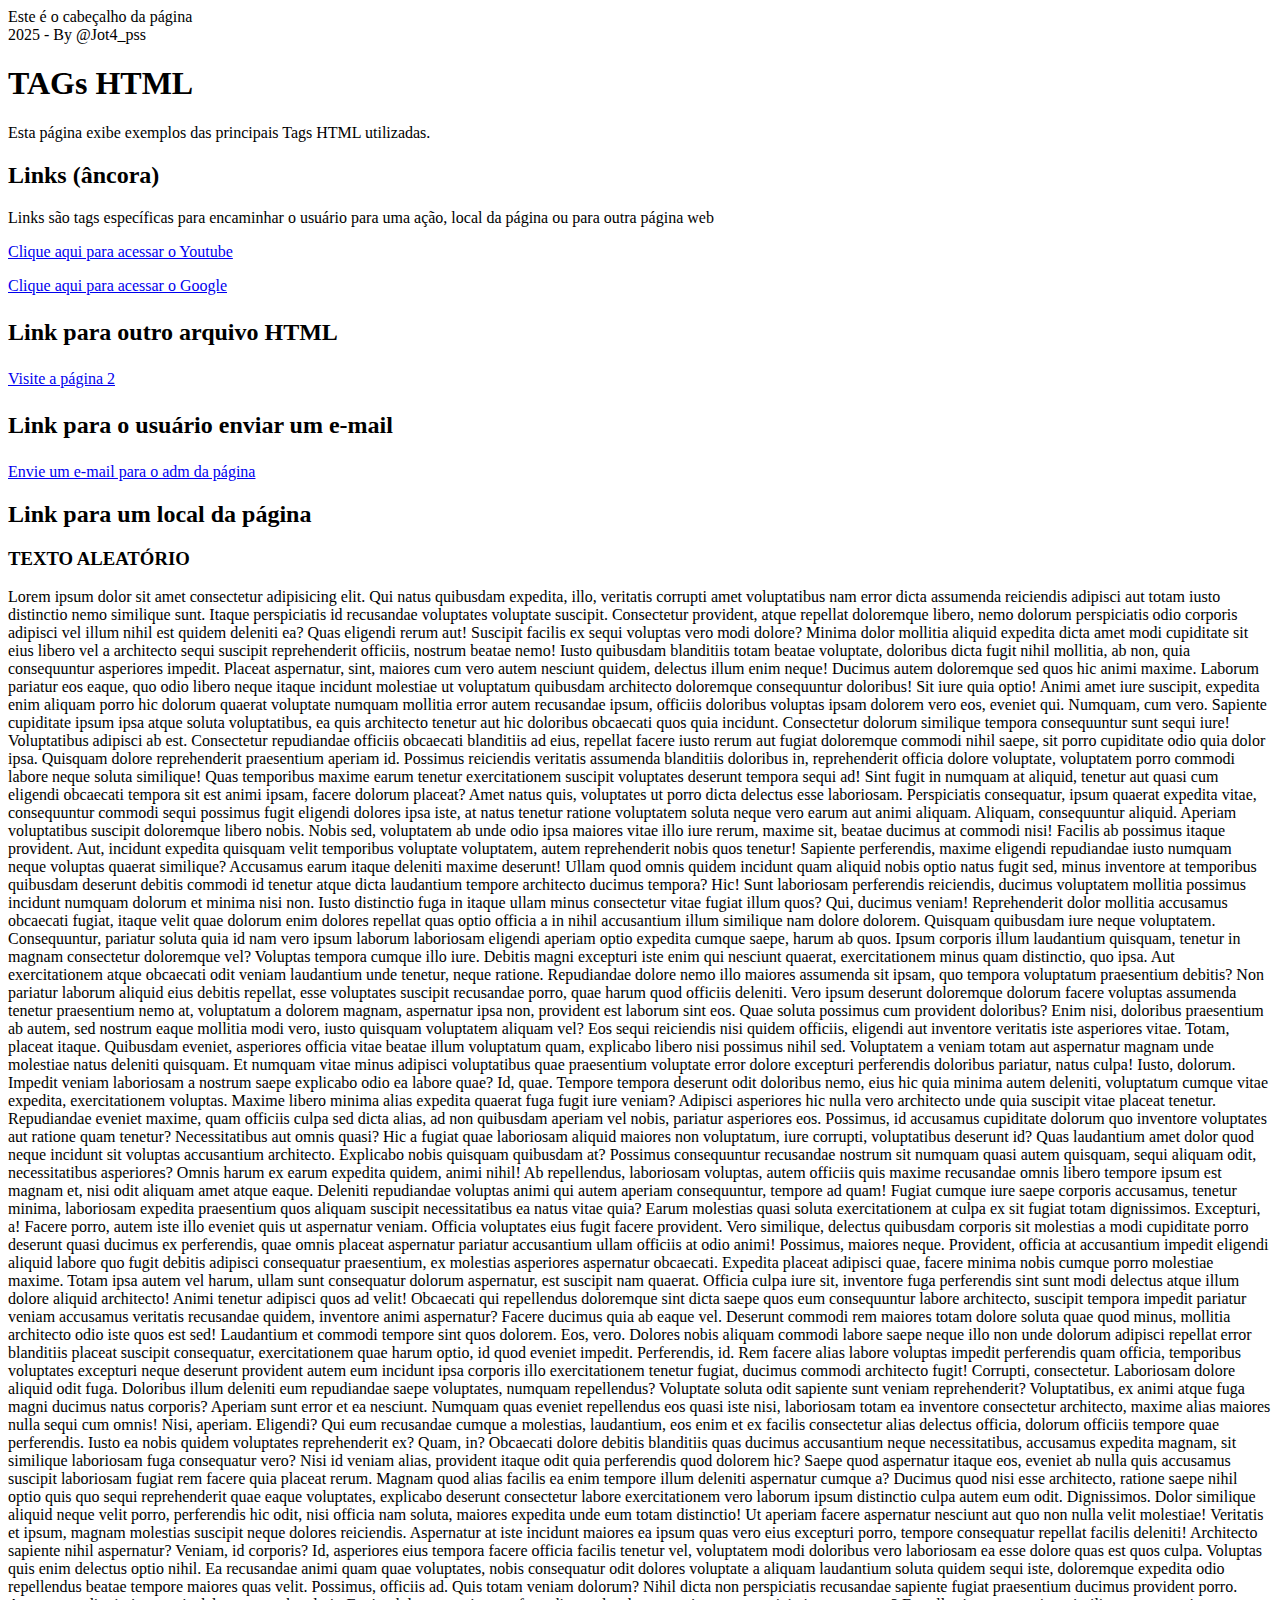
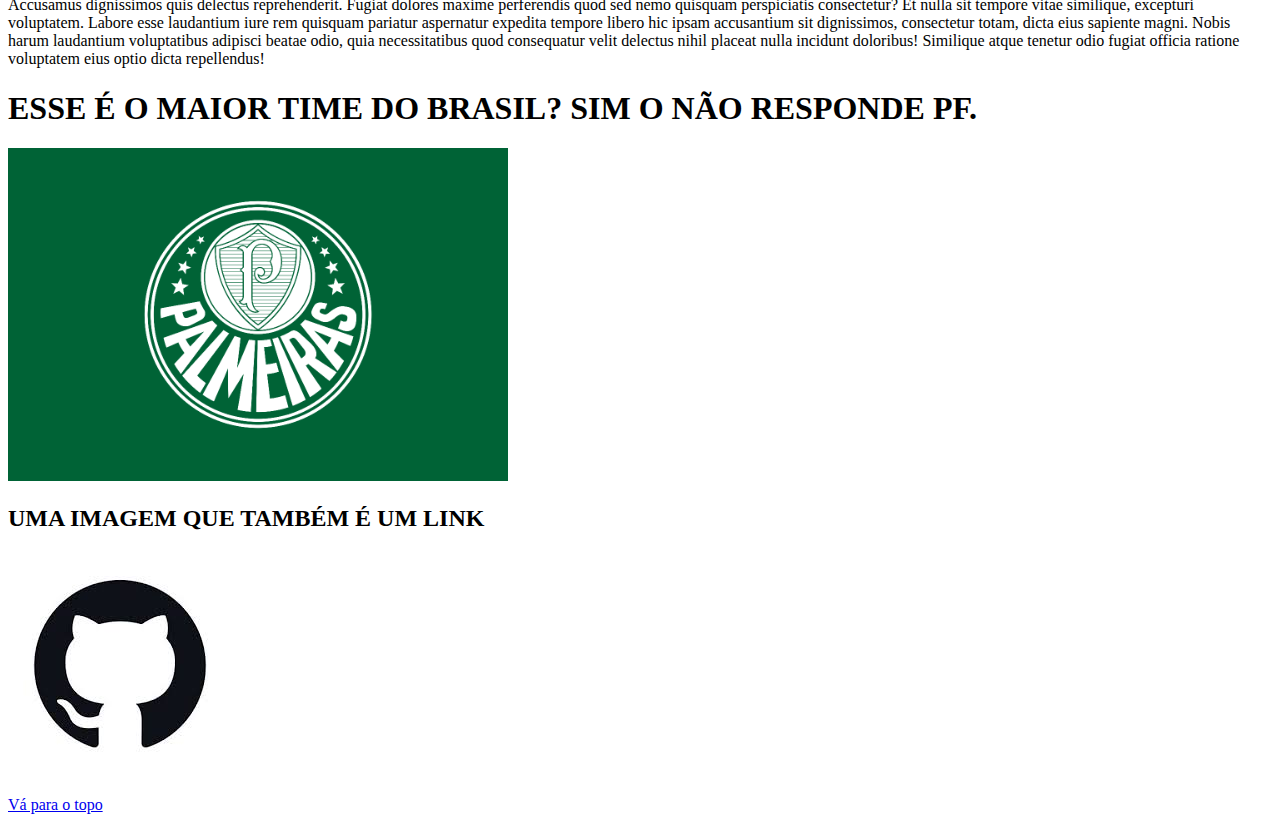
<file: Aula 14-08-2025/index.html>
<!DOCTYPE html>
<html lang="pt-BR">
<head>
    <meta charset="UTF-8">
    <meta name="viewport" content="width=device-width, initial-scale=1.0">
    <title>Aula 14/08/2025</title>
</head>
<body>
    <!-- Cabeçalho -->
    <header>Este é o cabeçalho da página</header>

    <!-- Rodapé -->
    <footer>2025 - By @Jot4_pss</footer>

    <h1 id="topo">TAGs HTML</h1>
    <p>Esta página exibe exemplos das principais Tags HTML utilizadas.</p>
    
    <H2>Links (âncora)</H2>
    <p>Links são tags específicas para encaminhar o usuário para uma ação, local da página ou para outra página web</p>
    
    <p><a href="https://www.youtube.com" target="_blank">Clique aqui para acessar o Youtube</a></p>

    <p><a href="https://www.google.com" target="_blank">Clique aqui para acessar o Google</a></p>

    <h2><p>Link para outro arquivo HTML</p></h2>
    <p><a href="page2.html">Visite a página 2</a></p>

    <h2><P>Link para o usuário enviar um e-mail</P></h2>
    <p><a href="mailto:jaao.de.souzaa@gmail.com">Envie um e-mail para o adm da página</a></p>

    <h2>Link para um local da página</h2>

    <H3>TEXTO ALEATÓRIO</H3>

    <p>Lorem ipsum dolor sit amet consectetur adipisicing elit. Qui natus quibusdam expedita, illo, veritatis corrupti amet voluptatibus nam error dicta assumenda reiciendis adipisci aut totam iusto distinctio nemo similique sunt.
    Itaque perspiciatis id recusandae voluptates voluptate suscipit. Consectetur provident, atque repellat doloremque libero, nemo dolorum perspiciatis odio corporis adipisci vel illum nihil est quidem deleniti ea? Quas eligendi rerum aut!
    Suscipit facilis ex sequi voluptas vero modi dolore? Minima dolor mollitia aliquid expedita dicta amet modi cupiditate sit eius libero vel a architecto sequi suscipit reprehenderit officiis, nostrum beatae nemo!
    Iusto quibusdam blanditiis totam beatae voluptate, doloribus dicta fugit nihil mollitia, ab non, quia consequuntur asperiores impedit. Placeat aspernatur, sint, maiores cum vero autem nesciunt quidem, delectus illum enim neque!
    Ducimus autem doloremque sed quos hic animi maxime. Laborum pariatur eos eaque, quo odio libero neque itaque incidunt molestiae ut voluptatum quibusdam architecto doloremque consequuntur doloribus! Sit iure quia optio!
    Animi amet iure suscipit, expedita enim aliquam porro hic dolorum quaerat voluptate numquam mollitia error autem recusandae ipsum, officiis doloribus voluptas ipsam dolorem vero eos, eveniet qui. Numquam, cum vero.
    Sapiente cupiditate ipsum ipsa atque soluta voluptatibus, ea quis architecto tenetur aut hic doloribus obcaecati quos quia incidunt. Consectetur dolorum similique tempora consequuntur sunt sequi iure! Voluptatibus adipisci ab est.
    Consectetur repudiandae officiis obcaecati blanditiis ad eius, repellat facere iusto rerum aut fugiat doloremque commodi nihil saepe, sit porro cupiditate odio quia dolor ipsa. Quisquam dolore reprehenderit praesentium aperiam id.
    Possimus reiciendis veritatis assumenda blanditiis doloribus in, reprehenderit officia dolore voluptate, voluptatem porro commodi labore neque soluta similique! Quas temporibus maxime earum tenetur exercitationem suscipit voluptates deserunt tempora sequi ad!
    Sint fugit in numquam at aliquid, tenetur aut quasi cum eligendi obcaecati tempora sit est animi ipsam, facere dolorum placeat? Amet natus quis, voluptates ut porro dicta delectus esse laboriosam.
    Perspiciatis consequatur, ipsum quaerat expedita vitae, consequuntur commodi sequi possimus fugit eligendi dolores ipsa iste, at natus tenetur ratione voluptatem soluta neque vero earum aut animi aliquam. Aliquam, consequuntur aliquid.
    Aperiam voluptatibus suscipit doloremque libero nobis. Nobis sed, voluptatem ab unde odio ipsa maiores vitae illo iure rerum, maxime sit, beatae ducimus at commodi nisi! Facilis ab possimus itaque provident.
    Aut, incidunt expedita quisquam velit temporibus voluptate voluptatem, autem reprehenderit nobis quos tenetur! Sapiente perferendis, maxime eligendi repudiandae iusto numquam neque voluptas quaerat similique? Accusamus earum itaque deleniti maxime deserunt!
    Ullam quod omnis quidem incidunt quam aliquid nobis optio natus fugit sed, minus inventore at temporibus quibusdam deserunt debitis commodi id tenetur atque dicta laudantium tempore architecto ducimus tempora? Hic!
    Sunt laboriosam perferendis reiciendis, ducimus voluptatem mollitia possimus incidunt numquam dolorum et minima nisi non. Iusto distinctio fuga in itaque ullam minus consectetur vitae fugiat illum quos? Qui, ducimus veniam!
    Reprehenderit dolor mollitia accusamus obcaecati fugiat, itaque velit quae dolorum enim dolores repellat quas optio officia a in nihil accusantium illum similique nam dolore dolorem. Quisquam quibusdam iure neque voluptatem.
    Consequuntur, pariatur soluta quia id nam vero ipsum laborum laboriosam eligendi aperiam optio expedita cumque saepe, harum ab quos. Ipsum corporis illum laudantium quisquam, tenetur in magnam consectetur doloremque vel?
    Voluptas tempora cumque illo iure. Debitis magni excepturi iste enim qui nesciunt quaerat, exercitationem minus quam distinctio, quo ipsa. Aut exercitationem atque obcaecati odit veniam laudantium unde tenetur, neque ratione.
    Repudiandae dolore nemo illo maiores assumenda sit ipsam, quo tempora voluptatum praesentium debitis? Non pariatur laborum aliquid eius debitis repellat, esse voluptates suscipit recusandae porro, quae harum quod officiis deleniti.
    Vero ipsum deserunt doloremque dolorum facere voluptas assumenda tenetur praesentium nemo at, voluptatum a dolorem magnam, aspernatur ipsa non, provident est laborum sint eos. Quae soluta possimus cum provident doloribus?
    Enim nisi, doloribus praesentium ab autem, sed nostrum eaque mollitia modi vero, iusto quisquam voluptatem aliquam vel? Eos sequi reiciendis nisi quidem officiis, eligendi aut inventore veritatis iste asperiores vitae.
    Totam, placeat itaque. Quibusdam eveniet, asperiores officia vitae beatae illum voluptatum quam, explicabo libero nisi possimus nihil sed. Voluptatem a veniam totam aut aspernatur magnam unde molestiae natus deleniti quisquam.
    Et numquam vitae minus adipisci voluptatibus quae praesentium voluptate error dolore excepturi perferendis doloribus pariatur, natus culpa! Iusto, dolorum. Impedit veniam laboriosam a nostrum saepe explicabo odio ea labore quae?
    Id, quae. Tempore tempora deserunt odit doloribus nemo, eius hic quia minima autem deleniti, voluptatum cumque vitae expedita, exercitationem voluptas. Maxime libero minima alias expedita quaerat fuga fugit iure veniam?
    Adipisci asperiores hic nulla vero architecto unde quia suscipit vitae placeat tenetur. Repudiandae eveniet maxime, quam officiis culpa sed dicta alias, ad non quibusdam aperiam vel nobis, pariatur asperiores eos.
    Possimus, id accusamus cupiditate dolorum quo inventore voluptates aut ratione quam tenetur? Necessitatibus aut omnis quasi? Hic a fugiat quae laboriosam aliquid maiores non voluptatum, iure corrupti, voluptatibus deserunt id?
    Quas laudantium amet dolor quod neque incidunt sit voluptas accusantium architecto. Explicabo nobis quisquam quibusdam at? Possimus consequuntur recusandae nostrum sit numquam quasi autem quisquam, sequi aliquam odit, necessitatibus asperiores?
    Omnis harum ex earum expedita quidem, animi nihil! Ab repellendus, laboriosam voluptas, autem officiis quis maxime recusandae omnis libero tempore ipsum est magnam et, nisi odit aliquam amet atque eaque.
    Deleniti repudiandae voluptas animi qui autem aperiam consequuntur, tempore ad quam! Fugiat cumque iure saepe corporis accusamus, tenetur minima, laboriosam expedita praesentium quos aliquam suscipit necessitatibus ea natus vitae quia?
    Earum molestias quasi soluta exercitationem at culpa ex sit fugiat totam dignissimos. Excepturi, a! Facere porro, autem iste illo eveniet quis ut aspernatur veniam. Officia voluptates eius fugit facere provident.
    Vero similique, delectus quibusdam corporis sit molestias a modi cupiditate porro deserunt quasi ducimus ex perferendis, quae omnis placeat aspernatur pariatur accusantium ullam officiis at odio animi! Possimus, maiores neque.
    Provident, officia at accusantium impedit eligendi aliquid labore quo fugit debitis adipisci consequatur praesentium, ex molestias asperiores aspernatur obcaecati. Expedita placeat adipisci quae, facere minima nobis cumque porro molestiae maxime.
    Totam ipsa autem vel harum, ullam sunt consequatur dolorum aspernatur, est suscipit nam quaerat. Officia culpa iure sit, inventore fuga perferendis sint sunt modi delectus atque illum dolore aliquid architecto!
    Animi tenetur adipisci quos ad velit! Obcaecati qui repellendus doloremque sint dicta saepe quos eum consequuntur labore architecto, suscipit tempora impedit pariatur veniam accusamus veritatis recusandae quidem, inventore animi aspernatur?
    Facere ducimus quia ab eaque vel. Deserunt commodi rem maiores totam dolore soluta quae quod minus, mollitia architecto odio iste quos est sed! Laudantium et commodi tempore sint quos dolorem.
    Eos, vero. Dolores nobis aliquam commodi labore saepe neque illo non unde dolorum adipisci repellat error blanditiis placeat suscipit consequatur, exercitationem quae harum optio, id quod eveniet impedit. Perferendis, id.
    Rem facere alias labore voluptas impedit perferendis quam officia, temporibus voluptates excepturi neque deserunt provident autem eum incidunt ipsa corporis illo exercitationem tenetur fugiat, ducimus commodi architecto fugit! Corrupti, consectetur.
    Laboriosam dolore aliquid odit fuga. Doloribus illum deleniti eum repudiandae saepe voluptates, numquam repellendus? Voluptate soluta odit sapiente sunt veniam reprehenderit? Voluptatibus, ex animi atque fuga magni ducimus natus corporis?
    Aperiam sunt error et ea nesciunt. Numquam quas eveniet repellendus eos quasi iste nisi, laboriosam totam ea inventore consectetur architecto, maxime alias maiores nulla sequi cum omnis! Nisi, aperiam. Eligendi?
    Qui eum recusandae cumque a molestias, laudantium, eos enim et ex facilis consectetur alias delectus officia, dolorum officiis tempore quae perferendis. Iusto ea nobis quidem voluptates reprehenderit ex? Quam, in?
    Obcaecati dolore debitis blanditiis quas ducimus accusantium neque necessitatibus, accusamus expedita magnam, sit similique laboriosam fuga consequatur vero? Nisi id veniam alias, provident itaque odit quia perferendis quod dolorem hic?
    Saepe quod aspernatur itaque eos, eveniet ab nulla quis accusamus suscipit laboriosam fugiat rem facere quia placeat rerum. Magnam quod alias facilis ea enim tempore illum deleniti aspernatur cumque a?
    Ducimus quod nisi esse architecto, ratione saepe nihil optio quis quo sequi reprehenderit quae eaque voluptates, explicabo deserunt consectetur labore exercitationem vero laborum ipsum distinctio culpa autem eum odit. Dignissimos.
    Dolor similique aliquid neque velit porro, perferendis hic odit, nisi officia nam soluta, maiores expedita unde eum totam distinctio! Ut aperiam facere aspernatur nesciunt aut quo non nulla velit molestiae!
    Veritatis et ipsum, magnam molestias suscipit neque dolores reiciendis. Aspernatur at iste incidunt maiores ea ipsum quas vero eius excepturi porro, tempore consequatur repellat facilis deleniti! Architecto sapiente nihil aspernatur?
    Veniam, id corporis? Id, asperiores eius tempora facere officia facilis tenetur vel, voluptatem modi doloribus vero laboriosam ea esse dolore quas est quos culpa. Voluptas quis enim delectus optio nihil.
    Ea recusandae animi quam quae voluptates, nobis consequatur odit dolores voluptate a aliquam laudantium soluta quidem sequi iste, doloremque expedita odio repellendus beatae tempore maiores quas velit. Possimus, officiis ad.
    Quis totam veniam dolorum? Nihil dicta non perspiciatis recusandae sapiente fugiat praesentium ducimus provident porro. Accusamus dignissimos quis delectus reprehenderit. Fugiat dolores maxime perferendis quod sed nemo quisquam perspiciatis consectetur?
    Et nulla sit tempore vitae similique, excepturi voluptatem. Labore esse laudantium iure rem quisquam pariatur aspernatur expedita tempore libero hic ipsam accusantium sit dignissimos, consectetur totam, dicta eius sapiente magni.
    Nobis harum laudantium voluptatibus adipisci beatae odio, quia necessitatibus quod consequatur velit delectus nihil placeat nulla incidunt doloribus! Similique atque tenetur odio fugiat officia ratione voluptatem eius optio dicta repellendus!</p>

    <h1>ESSE É O MAIOR TIME DO BRASIL? SIM O NÃO RESPONDE PF.</h1>
    <img src="imagens/Palmeiras.png" alt="Palmeiras" title="EU AMO O PALMEIRAS" width="500">

    <h2>UMA IMAGEM QUE TAMBÉM É UM LINK</h2>
        <a href="https://github.com/" target="_blank"><img src="imagens/github.jpg" alt="logomarca github" title="github"></a>


   <p><a href="#topo">Vá para o topo</a></p>

</body>
</html>
</file>
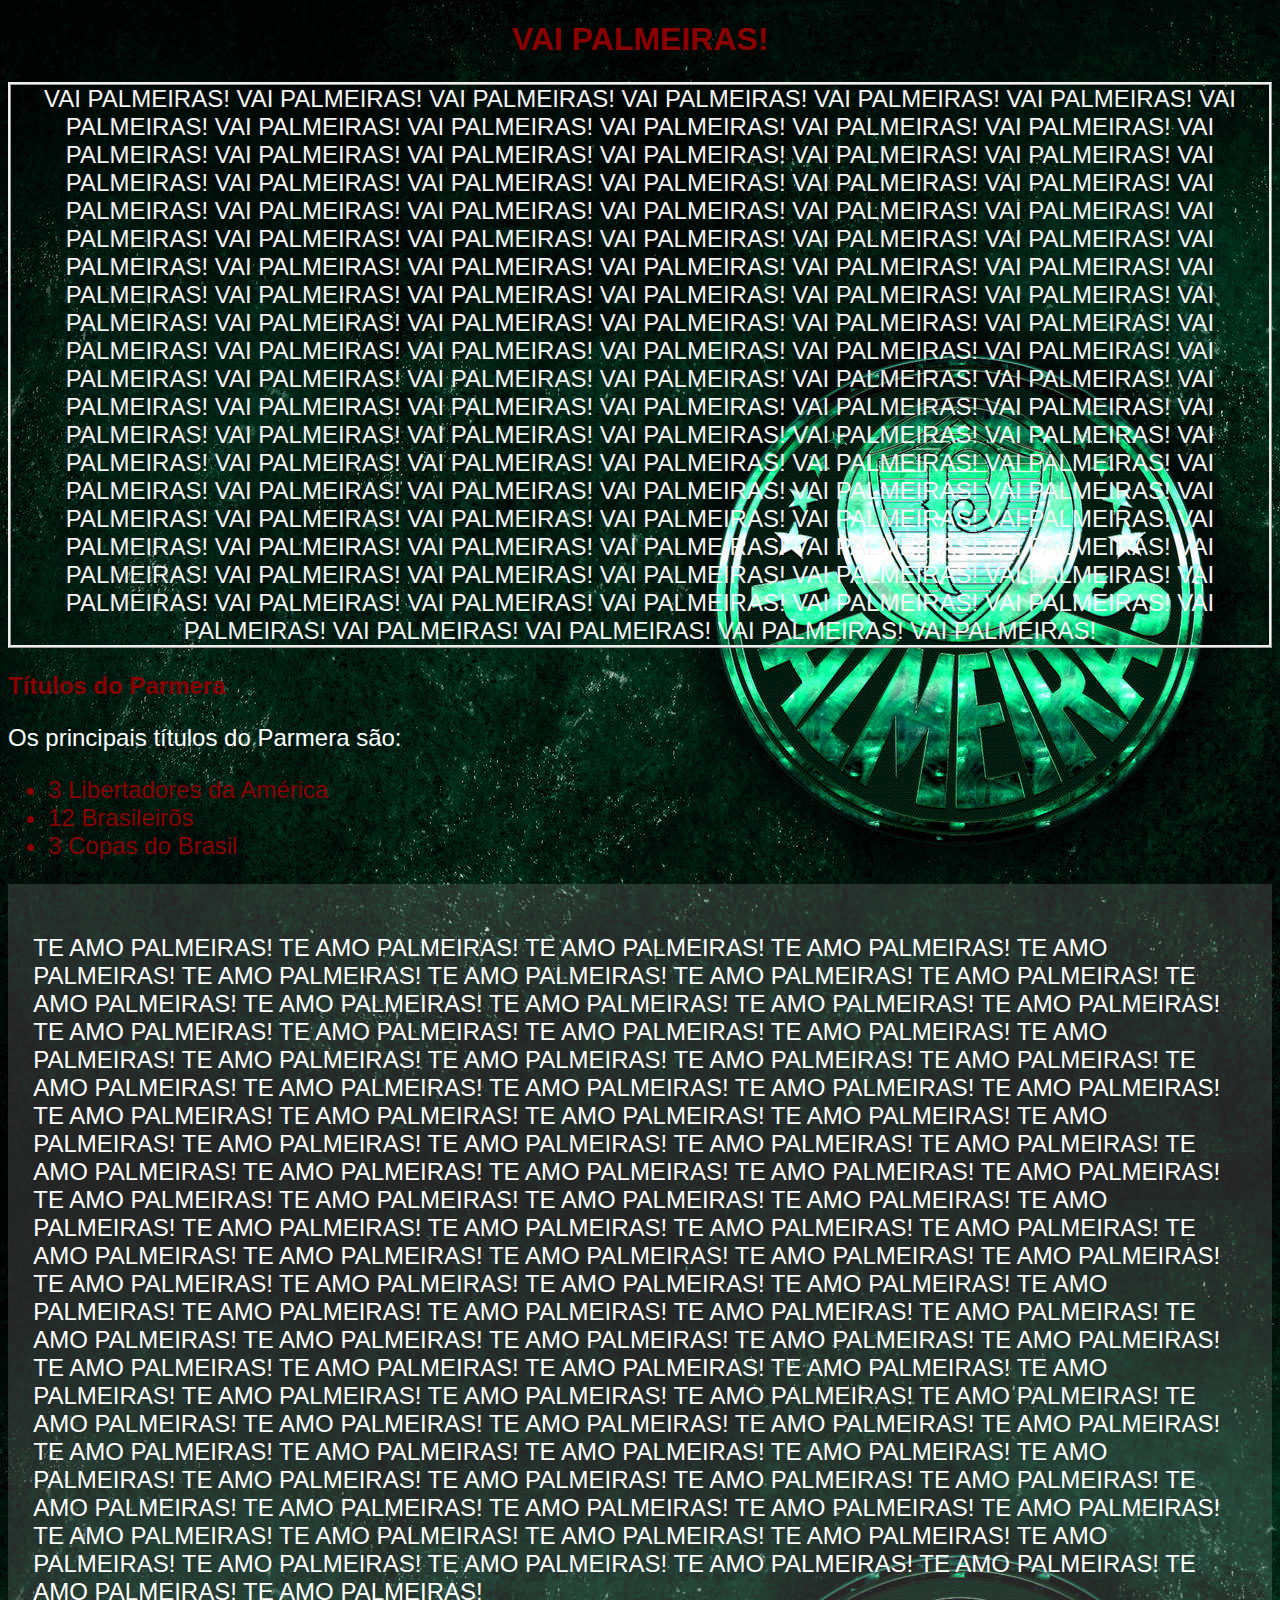
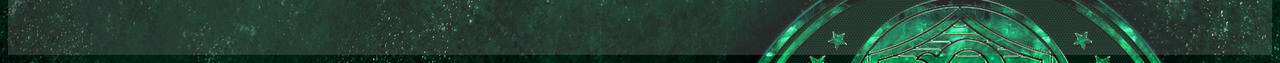
<file: Aula 21-08-2025/index.html>
<!DOCTYPE html>
<html lang="pt-BR">
<head>
    <meta charset="UTF-8">
    <meta name="viewport" content="width=device-width, initial-scale=1.0">
    <title>PALMEIRAS</title>
    <!-- Modo 2 de associar CSS - Arquivo CSS separado-->
     <link rel="stylesheet" href="style.css">
     <style>
     body{
        background-image: url(Imagens/palmeiras-all-green-hfbvmnretvdf36mz.jpg);
     }</style>
</head>
<body>
    <!-- Modo 1 de associar CSS - diretamente no HTML -->
    <h1 style="text-align: center;" class="newclass">VAI PALMEIRAS!</h1>

    <div>
    <p id="para1" class="myclass newclass">
        VAI PALMEIRAS! VAI PALMEIRAS! VAI PALMEIRAS! VAI PALMEIRAS! VAI PALMEIRAS! VAI PALMEIRAS! VAI PALMEIRAS! VAI PALMEIRAS! VAI PALMEIRAS! VAI PALMEIRAS! VAI PALMEIRAS! VAI PALMEIRAS! VAI PALMEIRAS! VAI PALMEIRAS! VAI PALMEIRAS! VAI PALMEIRAS! VAI PALMEIRAS! VAI PALMEIRAS! VAI PALMEIRAS! VAI PALMEIRAS! VAI PALMEIRAS! VAI PALMEIRAS! VAI PALMEIRAS! VAI PALMEIRAS! VAI PALMEIRAS! VAI PALMEIRAS! VAI PALMEIRAS! VAI PALMEIRAS! VAI PALMEIRAS! VAI PALMEIRAS! VAI PALMEIRAS! VAI PALMEIRAS! VAI PALMEIRAS! VAI PALMEIRAS! VAI PALMEIRAS! VAI PALMEIRAS! VAI PALMEIRAS! VAI PALMEIRAS! VAI PALMEIRAS! VAI PALMEIRAS! VAI PALMEIRAS! VAI PALMEIRAS! VAI PALMEIRAS! VAI PALMEIRAS! VAI PALMEIRAS! VAI PALMEIRAS! VAI PALMEIRAS! VAI PALMEIRAS! VAI PALMEIRAS! VAI PALMEIRAS! VAI PALMEIRAS! VAI PALMEIRAS! VAI PALMEIRAS! VAI PALMEIRAS! VAI PALMEIRAS! VAI PALMEIRAS! VAI PALMEIRAS! VAI PALMEIRAS! VAI PALMEIRAS! VAI PALMEIRAS! VAI PALMEIRAS! VAI PALMEIRAS! VAI PALMEIRAS! VAI PALMEIRAS! VAI PALMEIRAS! VAI PALMEIRAS! VAI PALMEIRAS! VAI PALMEIRAS! VAI PALMEIRAS! VAI PALMEIRAS! VAI PALMEIRAS! VAI PALMEIRAS! VAI PALMEIRAS! VAI PALMEIRAS! VAI PALMEIRAS! VAI PALMEIRAS! VAI PALMEIRAS! VAI PALMEIRAS! VAI PALMEIRAS! VAI PALMEIRAS! VAI PALMEIRAS! VAI PALMEIRAS! VAI PALMEIRAS! VAI PALMEIRAS! VAI PALMEIRAS! VAI PALMEIRAS! VAI PALMEIRAS! VAI PALMEIRAS! VAI PALMEIRAS! VAI PALMEIRAS! VAI PALMEIRAS! VAI PALMEIRAS! VAI PALMEIRAS! VAI PALMEIRAS! VAI PALMEIRAS! VAI PALMEIRAS! VAI PALMEIRAS! VAI PALMEIRAS! VAI PALMEIRAS! VAI PALMEIRAS! VAI PALMEIRAS! VAI PALMEIRAS! VAI PALMEIRAS! VAI PALMEIRAS! VAI PALMEIRAS! VAI PALMEIRAS! VAI PALMEIRAS! VAI PALMEIRAS! VAI PALMEIRAS! VAI PALMEIRAS! VAI PALMEIRAS! VAI PALMEIRAS! VAI PALMEIRAS! VAI PALMEIRAS! VAI PALMEIRAS! VAI PALMEIRAS! VAI PALMEIRAS! VAI PALMEIRAS! VAI PALMEIRAS! 
    </p>
    </div>

    <h2 class="class3">Títulos do Parmera</h2>
    <p class="class3">Os principais títulos do Parmera são:</p>
    <ul class="class3">
        <li class="class3">3 Libertadores da América</li>
        <li class="class3">12 Brasileirõs</li>
        <li class="class3">3 Copas do Brasil</li>
    </ul>

    <div class="teste-cores">
    <p>
        TE AMO PALMEIRAS! TE AMO PALMEIRAS! TE AMO PALMEIRAS! TE AMO PALMEIRAS! TE AMO PALMEIRAS! TE AMO PALMEIRAS! TE AMO PALMEIRAS! TE AMO PALMEIRAS! TE AMO PALMEIRAS! TE AMO PALMEIRAS! TE AMO PALMEIRAS! TE AMO PALMEIRAS! TE AMO PALMEIRAS! TE AMO PALMEIRAS! TE AMO PALMEIRAS! TE AMO PALMEIRAS! TE AMO PALMEIRAS! TE AMO PALMEIRAS! TE AMO PALMEIRAS! TE AMO PALMEIRAS! TE AMO PALMEIRAS! TE AMO PALMEIRAS! TE AMO PALMEIRAS! TE AMO PALMEIRAS! TE AMO PALMEIRAS! TE AMO PALMEIRAS! TE AMO PALMEIRAS! TE AMO PALMEIRAS! TE AMO PALMEIRAS! TE AMO PALMEIRAS! TE AMO PALMEIRAS! TE AMO PALMEIRAS! TE AMO PALMEIRAS! TE AMO PALMEIRAS! TE AMO PALMEIRAS! TE AMO PALMEIRAS! TE AMO PALMEIRAS! TE AMO PALMEIRAS! TE AMO PALMEIRAS! TE AMO PALMEIRAS! TE AMO PALMEIRAS! TE AMO PALMEIRAS! TE AMO PALMEIRAS! TE AMO PALMEIRAS! TE AMO PALMEIRAS! TE AMO PALMEIRAS! TE AMO PALMEIRAS! TE AMO PALMEIRAS! TE AMO PALMEIRAS! TE AMO PALMEIRAS! TE AMO PALMEIRAS! TE AMO PALMEIRAS! TE AMO PALMEIRAS! TE AMO PALMEIRAS! TE AMO PALMEIRAS! TE AMO PALMEIRAS! TE AMO PALMEIRAS! TE AMO PALMEIRAS! TE AMO PALMEIRAS! TE AMO PALMEIRAS! TE AMO PALMEIRAS! TE AMO PALMEIRAS! TE AMO PALMEIRAS! TE AMO PALMEIRAS! TE AMO PALMEIRAS! TE AMO PALMEIRAS! TE AMO PALMEIRAS! TE AMO PALMEIRAS! TE AMO PALMEIRAS! TE AMO PALMEIRAS! TE AMO PALMEIRAS! TE AMO PALMEIRAS! TE AMO PALMEIRAS! TE AMO PALMEIRAS! TE AMO PALMEIRAS! TE AMO PALMEIRAS! TE AMO PALMEIRAS! TE AMO PALMEIRAS! TE AMO PALMEIRAS! TE AMO PALMEIRAS! TE AMO PALMEIRAS! TE AMO PALMEIRAS! TE AMO PALMEIRAS! TE AMO PALMEIRAS! TE AMO PALMEIRAS! TE AMO PALMEIRAS! TE AMO PALMEIRAS! TE AMO PALMEIRAS! TE AMO PALMEIRAS! TE AMO PALMEIRAS! TE AMO PALMEIRAS! TE AMO PALMEIRAS! TE AMO PALMEIRAS! TE AMO PALMEIRAS! TE AMO PALMEIRAS! TE AMO PALMEIRAS! TE AMO PALMEIRAS! TE AMO PALMEIRAS! TE AMO PALMEIRAS! TE AMO PALMEIRAS! TE AMO PALMEIRAS! TE AMO PALMEIRAS! TE AMO PALMEIRAS! TE AMO PALMEIRAS! TE AMO PALMEIRAS! TE AMO PALMEIRAS! TE AMO PALMEIRAS! TE AMO PALMEIRAS! TE AMO PALMEIRAS! 

    </p>
    </div>

</body>    
</html>
</file>
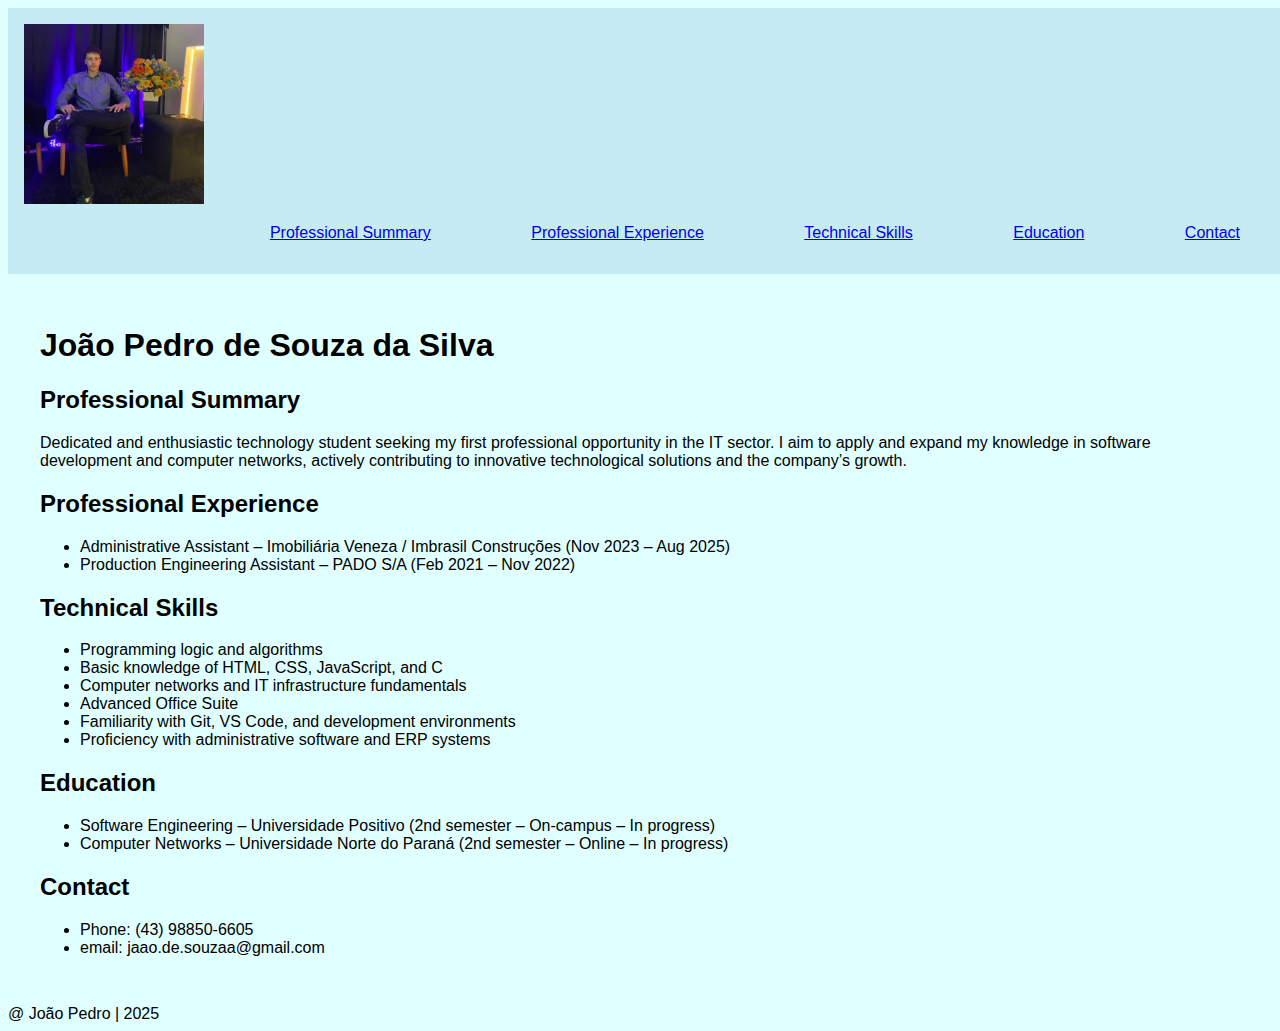
<file: Docs/index.html>
<!DOCTYPE html>
<html lang="pt-BR">
<head>
    <meta charset="UTF-8">
    <meta name="viewport" content="width=device-width, initial-scale=1.0">
    <title>Currículo João Pedro de Souza</title>
    <link rel="stylesheet" href="style.css">
</head>
<body>
    <div class="container">
    <div class="menu"> <!--Menu-->
        <img src="imagens/WhatsApp Image 2025-09-04 at 20.48.22.jpeg" width="180" alt="Foto" title="João">
        <nav class="nav1">
            <ul>
                <li class="item-menu"><a href="#sec1">Professional Summary</a></li>
                <li class="item-menu"><a href="#sec2">Professional Experience</a></li>
                <li class="item-menu"><a href="#sec3">Technical Skills</a></li>
                <li class="item-menu"><a href="#sec4">Education</a></li>
                <li class="item-menu"><a href="#sec5">Contact</a></li>
            </ul>
        </nav>
    </div>

    <div class="conteudo"><!--Conteúdo-->
        <h1>João Pedro de Souza da Silva</h1>
        <div id="sec1">
            <section>
                <h2>Professional Summary</h2>
                <p>Dedicated and enthusiastic technology student seeking my first professional opportunity in the IT sector. I aim to apply and expand my knowledge in software development and computer networks, actively contributing to innovative technological solutions and the company’s growth.</p>
            </section>
        </div>

        <div id="sec2">
            <section>
                <h2>Professional Experience</h2>
                <ul>
                    <li>Administrative Assistant – Imobiliária Veneza / Imbrasil Construções (Nov 2023 – Aug 2025)</li>
                    <li>Production Engineering Assistant – PADO S/A (Feb 2021 – Nov 2022)</li>
                </ul>
            </section>        
        </div>

        <div id="sec3">
            <section>
                <h2>Technical Skills</h2>
                <ul>
                    <li>Programming logic and algorithms</li>
                    <li>Basic knowledge of HTML, CSS, JavaScript, and C</li>
                    <li>Computer networks and IT infrastructure fundamentals</li>
                    <li>Advanced Office Suite</li>
                    <li>Familiarity with Git, VS Code, and development environments</li>
                    <li>Proficiency with administrative software and ERP systems</li>
                </ul>
            </section>
        </div>

        <div id="sec4">
            <section>
                <h2>Education</h2>
                <ul>
                    <li>Software Engineering – Universidade Positivo (2nd semester – On-campus – In progress)</li>
                    <li>Computer Networks – Universidade Norte do Paraná (2nd semester – Online – In progress)</li>
                </ul>
            </section>
        </div>

        <div id="sec5">
            <section>
                <h2>Contact</h2>
                <ul>
                    <li>Phone: (43) 98850-6605</li>
                    <li>email: jaao.de.souzaa@gmail.com</li>
                </ul>
            </section>
        </div>
    </div>
    </div>
</body>

<footer>
    @ João Pedro | 2025
</footer>
</html>
</file>
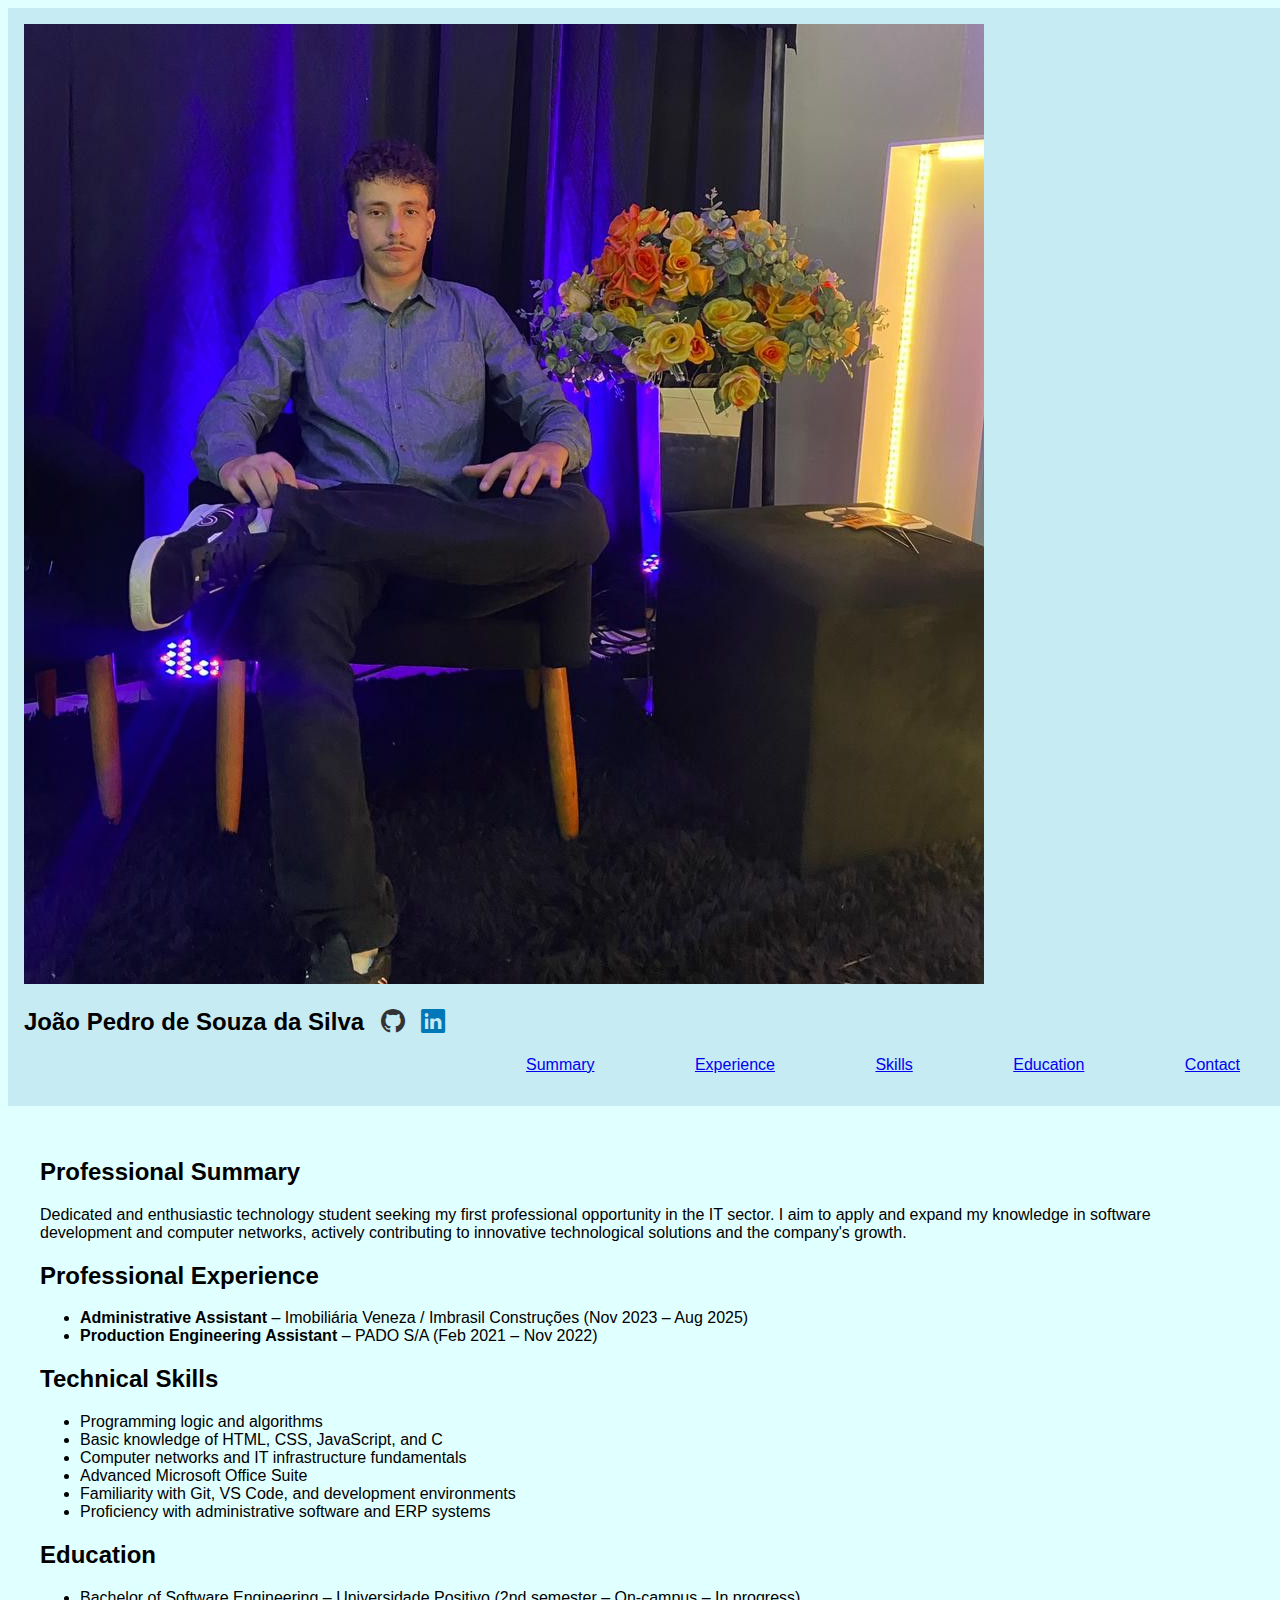
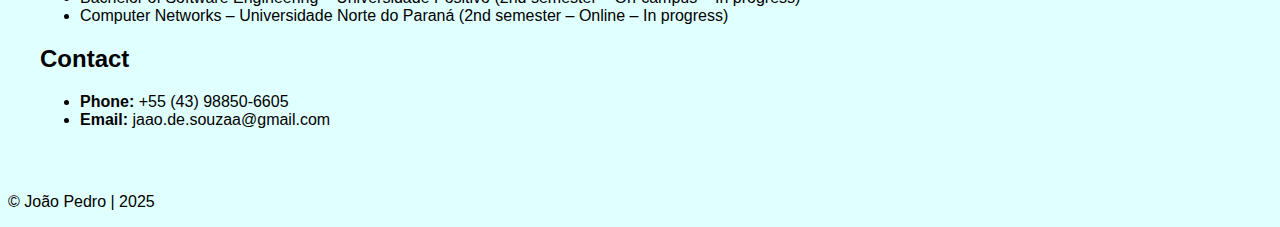
<file: docs/index.html>
<!DOCTYPE html>
<html lang="en">
<head>
  <meta charset="UTF-8" />
  <meta name="viewport" content="width=device-width, initial-scale=1.0"/>
  <title>João Pedro de Souza</title>
  <link rel="stylesheet" href="https://cdn.jsdelivr.net/npm/bootstrap-icons@1.11.1/font/bootstrap-icons.css">
  <link rel="stylesheet" href="style.css" />
  <link href="https://fonts.googleapis.com/css2?family=Inter:wght@400;600;700&display=swap" rel="stylesheet">
</head>
<body>
  <header class="menu">
    <div class="container-menu">
       <img src="imagens/WhatsApp Image 2025-09-04 at 20.48.22.jpeg" alt="Foto de João Pedro" class="profile-photo"/>
      <h2>João Pedro de Souza da Silva
        <a href="https://github.com/Jotape1302" target="_blank" title="GitHub" style="margin-left: 10px; color: #333;">
          <i class="bi bi-github"></i></a>
        <a href="https://www.linkedin.com/in/jpss130202" target="_blank" title="LinkedIn" style="margin-left: 10px; color: #0077b6;">
          <i class="bi bi-linkedin"></i></a>
</h2>

      <nav class="nav1">
        <ul>
          <li class="item-menu"><a href="#sec1">Summary</a></li>
          <li class="item-menu"><a href="#sec2">Experience</a></li>
          <li class="item-menu"><a href="#sec3">Skills</a></li>
          <li class="item-menu"><a href="#sec4">Education</a></li>
          <li class="item-menu"><a href="#sec5">Contact</a></li>
        </ul>
      </nav>
    </div>
  </header>

  <main class="conteudo">
    <section id="sec1" class="card">
      <h2>Professional Summary</h2>
      <p>Dedicated and enthusiastic technology student seeking my first professional opportunity in the IT sector. I aim to apply and expand my knowledge in software development and computer networks, actively contributing to innovative technological solutions and the company's growth.</p>
    </section>

    <section id="sec2" class="card">
      <h2>Professional Experience</h2>
      <ul>
        <li><strong>Administrative Assistant</strong> – Imobiliária Veneza / Imbrasil Construções (Nov 2023 – Aug 2025)</li>
        <li><strong>Production Engineering Assistant</strong> – PADO S/A (Feb 2021 – Nov 2022)</li>
      </ul>
    </section>

    <section id="sec3" class="card">
      <h2>Technical Skills</h2>
      <ul>
        <li>Programming logic and algorithms</li>
        <li>Basic knowledge of HTML, CSS, JavaScript, and C</li>
        <li>Computer networks and IT infrastructure fundamentals</li>
        <li>Advanced Microsoft Office Suite</li>
        <li>Familiarity with Git, VS Code, and development environments</li>
        <li>Proficiency with administrative software and ERP systems</li>
      </ul>
    </section>

    <section id="sec4" class="card">
      <h2>Education</h2>
      <ul>
        <li>Bachelor of Software Engineering – Universidade Positivo (2nd semester – On-campus – In progress)</li>
        <li>Computer Networks – Universidade Norte do Paraná (2nd semester – Online – In progress)</li>
      </ul>
    </section>

    <section id="sec5" class="card">
      <h2>Contact</h2>
      <ul>
        <li><strong>Phone:</strong> +55 (43) 98850-6605</li>
        <li><strong>Email:</strong> jaao.de.souzaa@gmail.com</li>
      </ul>
    </section>
  </main>

  <footer>
    <p>© João Pedro | 2025</p>
  </footer>
</body>
</html>
</file>
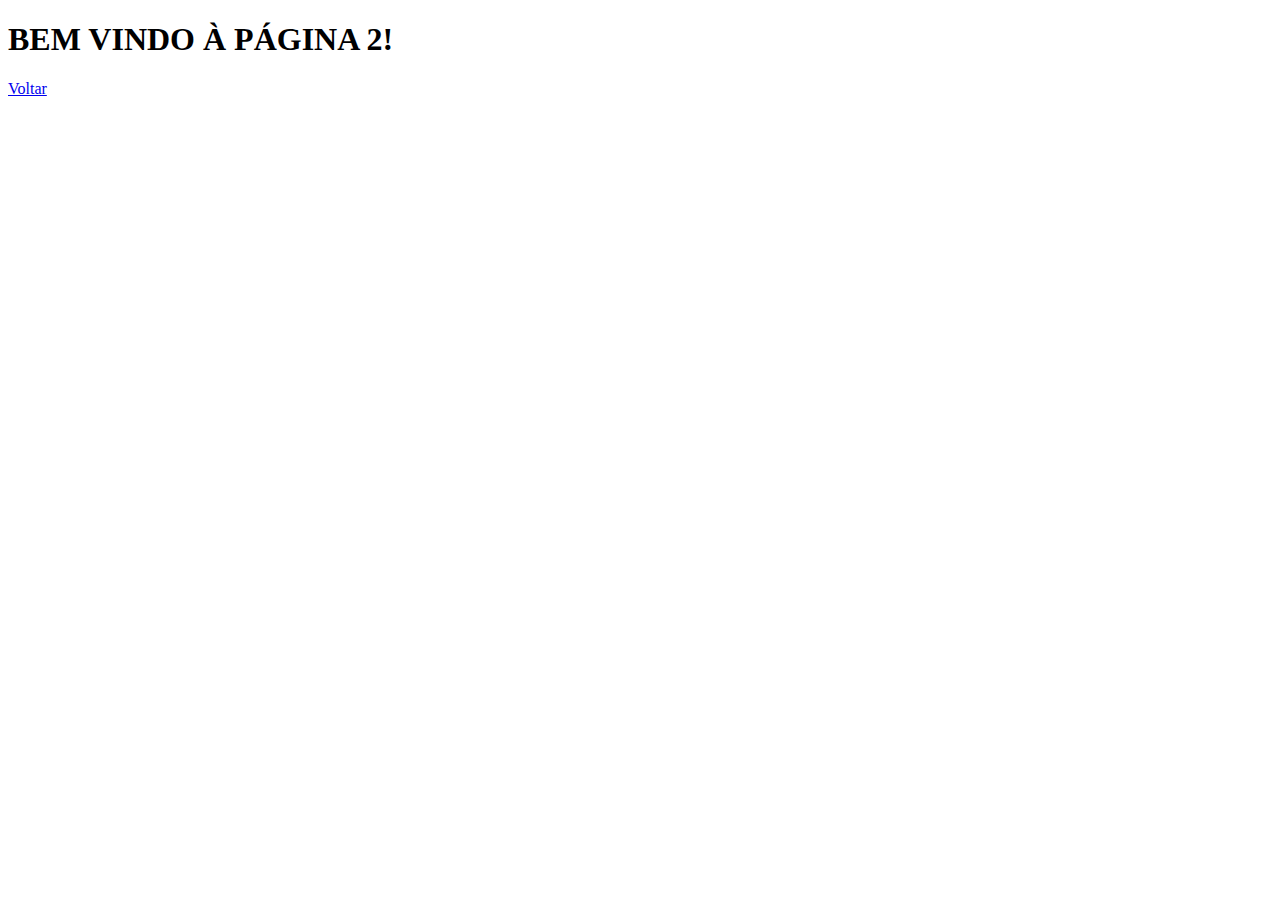
<file: Aula 14-08-2025/page2.html>
<!DOCTYPE html>
<html lang="pt-BR">
<head>
    <meta charset="UTF-8">
    <meta name="viewport" content="width=device-width, initial-scale=1.0">
    <title>Page 2</title>
</head>
<body>

    <h1>BEM VINDO À PÁGINA 2!</h1>
    <a href="index.html">Voltar</a>
    
</body>
</html>
</file>
<file: Aula 21-08-2025/style.css>
/* Seletor de elementos */
p{
    color: white;
}

h1{
    color: darkred;
}

ul{
    color: darkred;
}

h2{
    color: darkred;
}

/* Seletor de ID */

#para1{
    text-align: center;
    color: whitesmoke;
}

/* Seletor de classe */

.myclass{
    border-style: ridge;
}

/* Junção de seletores */

p.myclass{
    font-size: x-large;
}

.newclass{
    font-family: Impact, Haettenschweiler, 'Arial Narrow Bold', sans-serif;
}

.class3{
    font-family: 'Franklin Gothic Medium', 'Arial Narrow', Arial, sans-serif;
    font-style: inherit;
    font-size: x-large;
}

.teste-cores{
    padding: 2%;
    background-color: rgba(180, 180, 180, 0.2);
    font-size: x-large;
    font-family: Impact, Haettenschweiler, 'Arial Narrow Bold', sans-serif;
    color: whitesmoke;
}
</file>
<file: Docs/style.css>
body{
    background-color: lightcyan;
    font-family: Arial, Helvetica, sans-serif;
}

.container{
    display: flex;
    flex-direction:column;
}

.menu{
    background-color: rgba(173, 216, 230, .5);
    padding: 1rem;
    margin-right: 1rem;
    width: 100%;
}

.conteudo{
    padding: 2rem;
}

.item-menu{
    display: inline;
    padding: 1rem;
    margin: 1rem 2rem 1rem 2rem;
}

.nav1{
    text-align: right;
}

.item-menu:hover{
    background-color: lightskyblue;
}
</file>
<file: docs/style.css>
body{
    background-color: lightcyan;
    font-family: Arial, Helvetica, sans-serif;
}

.container{
    display: flex;
    flex-direction:column;
}

.menu{
    background-color: rgba(173, 216, 230, .5);
    padding: 1rem;
    margin-right: 1rem;
    width: 100%;
}

.conteudo{
    padding: 2rem;
}

.item-menu{
    display: inline;
    padding: 1rem;
    margin: 1rem 2rem 1rem 2rem;
}

.nav1{
    text-align: right;
}

.item-menu:hover{
    background-color: lightskyblue;
}
</file>
